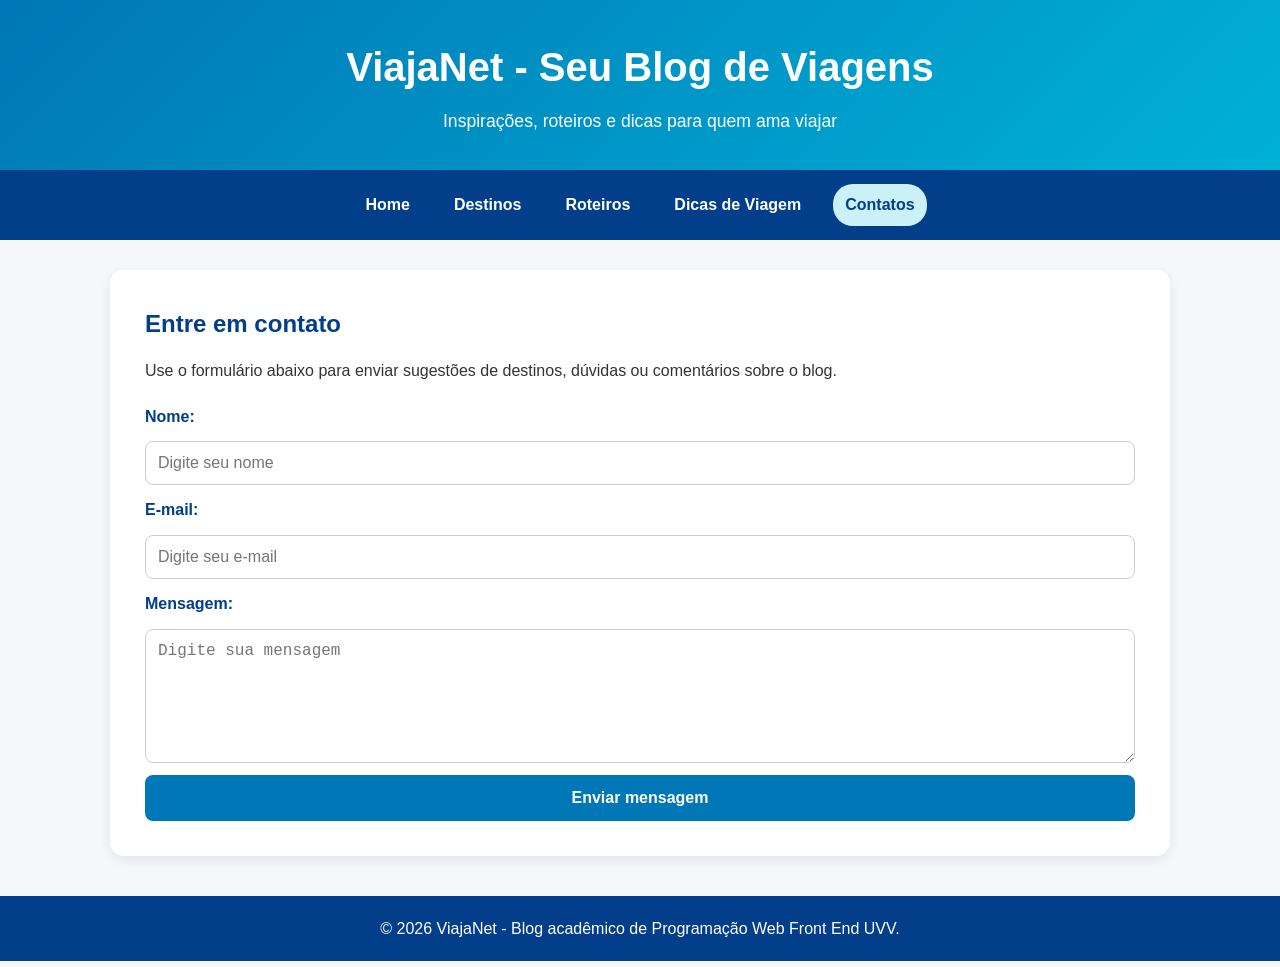
<file: contatos.html>
<!DOCTYPE html>
<html lang="pt-BR">
<head>
    <meta charset="UTF-8">
    <meta name="viewport" content="width=device-width, initial-scale=1.0">
    <meta name="Author" content="Leonardo Nobre Fagnoni">
    <title>ViajaNet | Contatos</title>
    <link rel="stylesheet" href="style.css">
</head>
<body>
    <header>
        <div class="topo">
            <h1>ViajaNet - Seu Blog de Viagens</h1>
            <p>Inspirações, roteiros e dicas para quem ama viajar</p>
        </div>
        <nav>
            <!-- AQUI USEI O RECURSO DE TORNAR O LINK ATIVO -->
            <a href="index.html">Home</a>
            <a href="destinos.html">Destinos</a>
            <a href="roteiros.html">Roteiros</a>
            <a href="dicas.html">Dicas de Viagem</a>
            <a href="contatos.html" class="ativo">Contatos</a>
        </nav>
    </header>

    <main>
        <section class="conteudo contato">
            <h2>Entre em contato</h2>
            <p>Use o formulário abaixo para enviar sugestões de destinos, dúvidas ou comentários sobre o blog.</p>

            <form method="GET" action="mailto:leonardonobre@gmail.com">
                <label for="nome">Nome:</label>
                <input type="text" id="nome" name="nome" placeholder="Digite seu nome">

                <label for="email">E-mail:</label>
                <input type="email" id="email" name="email" placeholder="Digite seu e-mail">

                <label for="mensagem">Mensagem:</label>
                <textarea id="mensagem" name="mensagem" rows="6" placeholder="Digite sua mensagem"></textarea>

                <button type="submit">Enviar mensagem</button>
            </form>
        </section>
    </main>

    <footer>
        <p>&copy; 2026 ViajaNet - Blog acadêmico de Programação Web Front End UVV.</p>
    </footer>
</body>
</html>
</file>
<file: style.css>
/* CSS Desenvolvido para a disciplina da UVV de Ciência da Computação
Prog. Front end - Leonardo Nobre */
* {
    margin: 0;
    padding: 0;
    box-sizing: border-box;
}

body {
    font-family: Arial, Helvetica, sans-serif;
    background-color: #f5f7fa;
    color: #333;
    line-height: 1.6;
}

header {
    background: linear-gradient(135deg, #0077b6, #00b4d8);
    color: white;
    text-align: center;
}

.topo {
    padding: 35px 20px;
}

.topo h1 {
    font-size: 2.5rem;
    margin-bottom: 8px;
}

.topo p {
    font-size: 1.1rem;
}

nav {
    background-color: #023e8a;
    padding: 14px;
    display: flex;
    justify-content: center;
    flex-wrap: wrap;
    gap: 20px;
}

nav a {
    color: white;
    text-decoration: none;
    font-weight: bold;
    padding: 8px 12px;
    border-radius: 20px;
    transition: 0.3s;
}

nav a:hover {
    background-color: #caf0f8;
    color: #023e8a;
}

/* Página Corrente */
nav a.ativo {
    background-color: #caf0f8;
    color: #023e8a;
}

main {
    max-width: 1100px;
    margin: 30px auto;
    padding: 0 20px;
}

.hero {
    background-color: white;
    padding: 35px;
    border-radius: 14px;
    box-shadow: 0 4px 12px rgba(0, 0, 0, 0.08);
    text-align: center;
    margin-bottom: 35px;
}

.hero h2,
.destaques h2,
.conteudo h2 {
    color: #023e8a;
    margin-bottom: 15px;
}

.cards {
    display: grid;
    grid-template-columns: repeat(3, 1fr);
    gap: 25px;
}

.card {
    background-color: white;
    border-radius: 14px;
    overflow: hidden;
    box-shadow: 0 4px 12px rgba(0, 0, 0, 0.08);
    transition: transform 0.3s;
}

.card:hover {
    transform: translateY(-6px);
}

.card img {
    width: 100%;
    height: 210px;
    object-fit: cover;
    display: block;
}

.card h3 {
    color: #0077b6;
    padding: 18px 18px 5px;
}

.card p {
    padding: 0 18px 22px;
}

.conteudo {
    background-color: white;
    padding: 35px;
    border-radius: 14px;
    box-shadow: 0 4px 12px rgba(0, 0, 0, 0.08);
}

.conteudo h3 {
    color: #0077b6;
    margin-top: 22px;
    margin-bottom: 8px;
}

.imagem-principal {
    width: 100%;
    max-height: 420px;
    object-fit: cover;
    border-radius: 12px;
    margin: 15px 0 25px;
}

form {
    margin-top: 20px;
    display: flex;
    flex-direction: column;
    gap: 12px;
}

label {
    font-weight: bold;
    color: #023e8a;
}

input,
textarea {
    padding: 12px;
    border: 1px solid #ccc;
    border-radius: 8px;
    font-size: 1rem;
}

button {
    background-color: #0077b6;
    color: white;
    border: none;
    padding: 14px;
    border-radius: 8px;
    font-size: 1rem;
    font-weight: bold;
    cursor: pointer;
    transition: 0.3s;
}

button:hover {
    background-color: #023e8a;
}

footer {
    background-color: #023e8a;
    color: white;
    text-align: center;
    padding: 20px;
    margin-top: 40px;
}

@media (max-width: 768px) {
    .cards {
        grid-template-columns: 1fr;
    }

    .topo h1 {
        font-size: 2rem;
    }

    nav {
        gap: 8px;
    }
}
</file>
